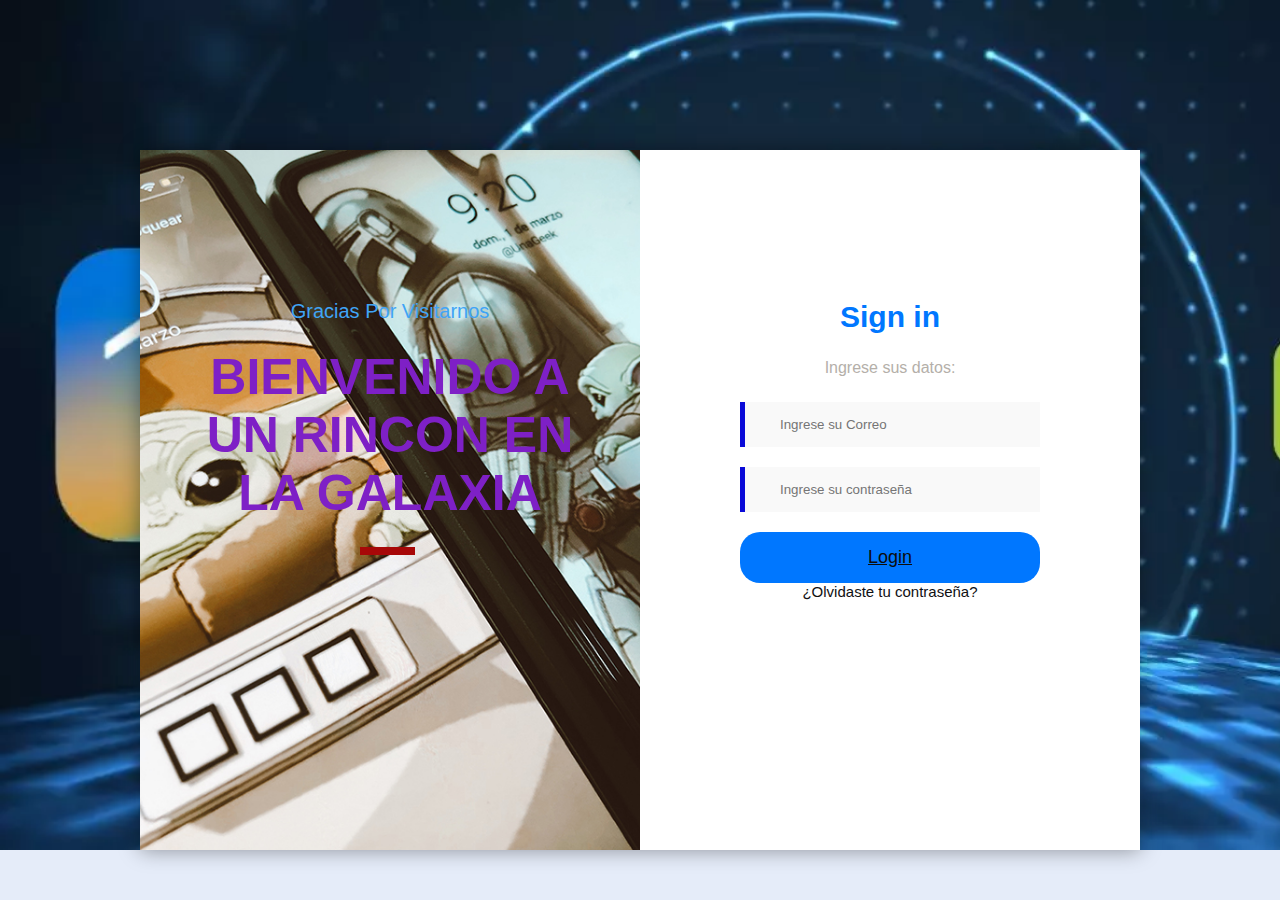
<file: Examen Programación/Examen Programación/index.html>
<!DOCTYPE html>
<html lang="en">

<head>
    <meta charset="UTF-8">
    <meta http-equiv="X-UA-Compatible" content="IE=edge">
    <meta name="viewport" content="width=device-width, initial-scale=1.0">
    <title>Login</title>
    <link rel="stylesheet" href="style.css">
    
</head>

<body>
    


    <div class="container">

        <div class="info">
            <p class="txt-1"> Gracias por visitarnos</p>
            <h2>Bienvenido a un rincon en la galaxia</h2>
            <hr />

            <p class="txt-2">

            </p>

           
        </div>

        <from class="form">
            <h2>Sign in</h2>
              
            
            <p>
                Ingrese sus datos:
            </p>
            <div class="inputs">

                <input type="email" class="box" placeholder="Ingrese su Correo">
                <input type="Password" class="box" placeholder="Ingrese su contraseña">
                
                <a href="indeex.html"
                target="_blank"
                >Login</a>

                <a1 href="a1">¿Olvidaste tu contraseña?</a1>

               

            </div>
        </from>

    </div>



</body>

</html>
</file>
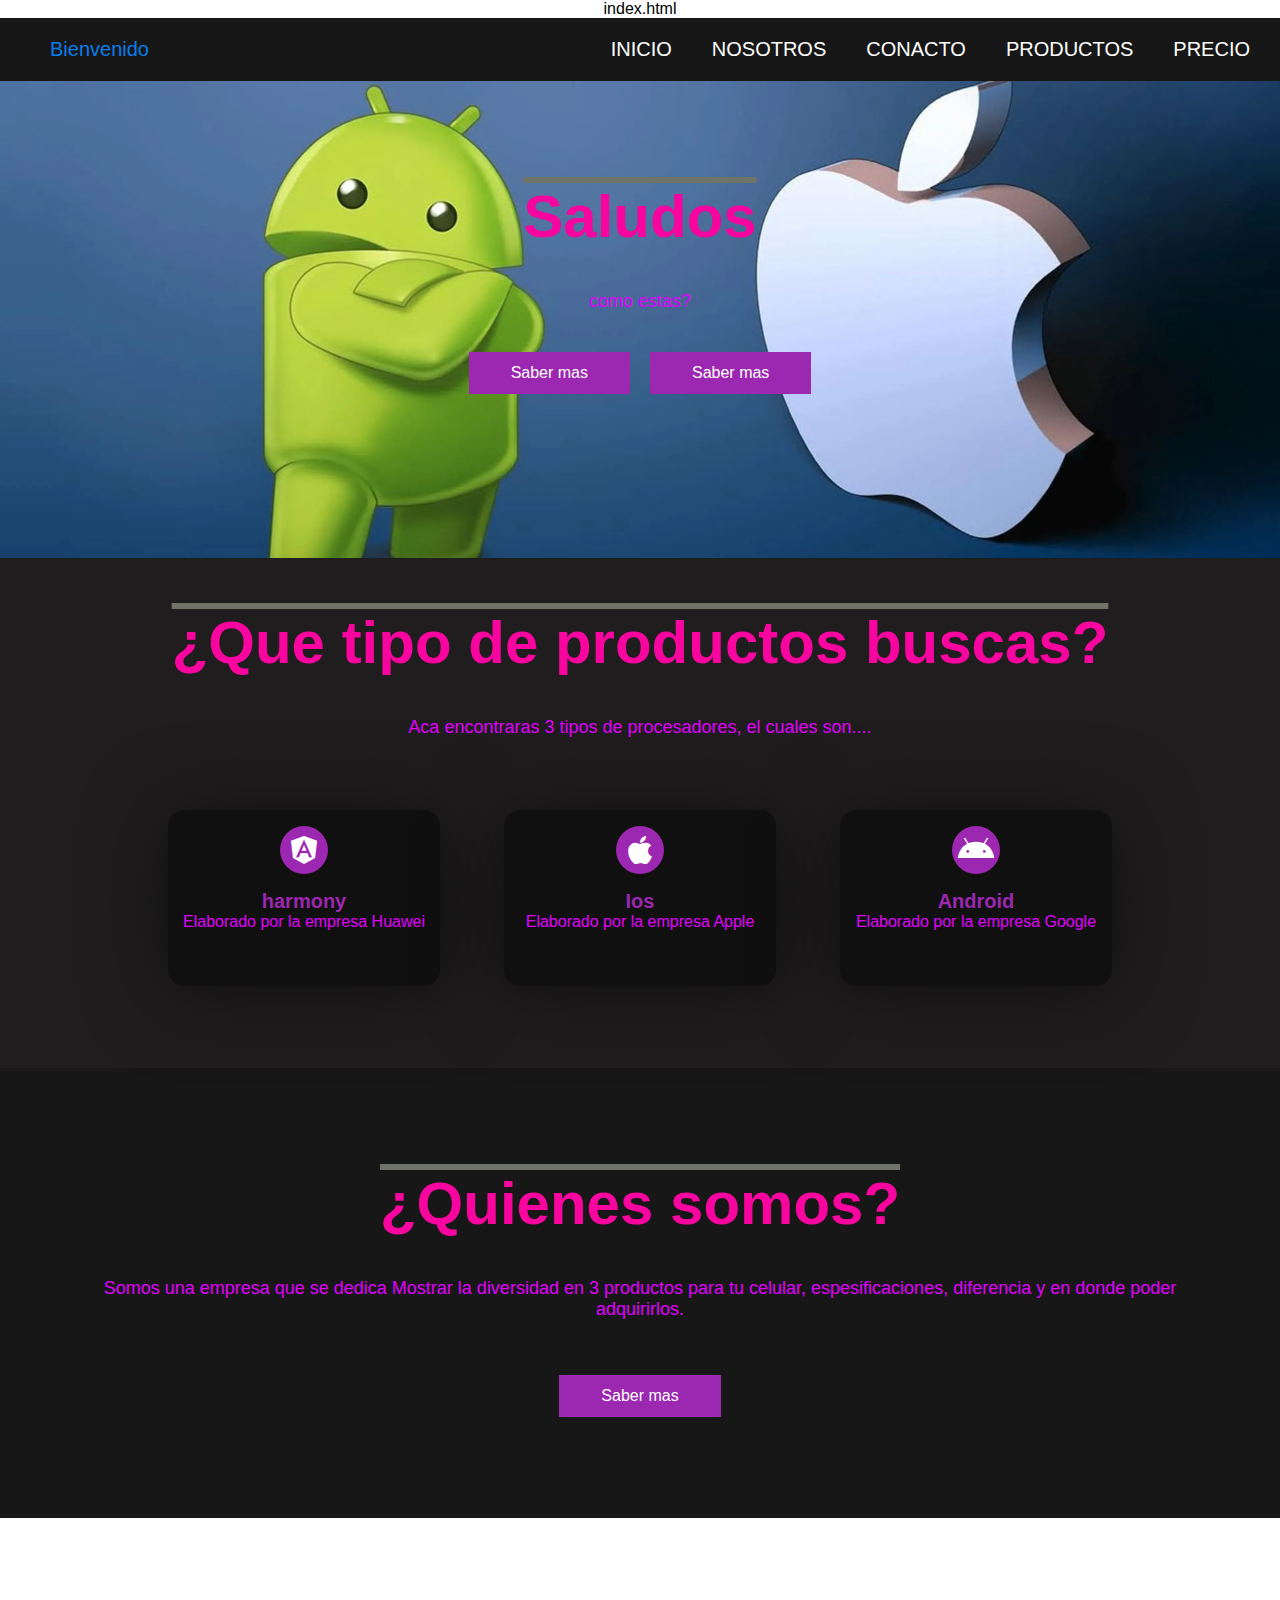
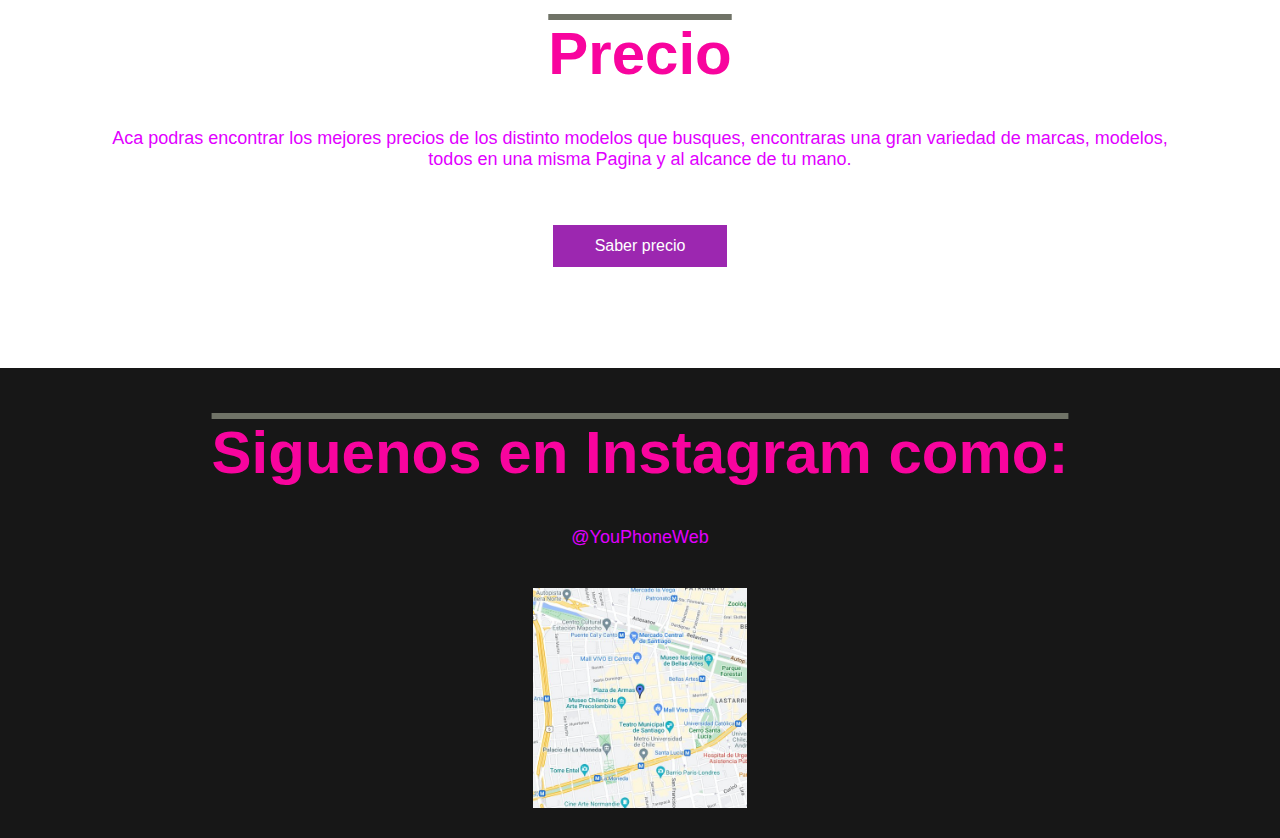
<file: Examen Programación/Examen Programación/indeex.html>
index.html
<!DOCTYPE html>
<html lang="en">
<head>
    <meta charset="UTF-8">
    <meta http-equiv="X-UA-Compatible" content="IE=edge">
    <meta name="viewport" content="width=device-width, initial-scale=1.0">
    <link rel="stylesheet" href="https://cdnjs.cloudflare.com/ajax/libs/font-awesome/5.15.1/css/all.min.css">
    <link rel="stylesheet" href="style2.css">
    <title>YouPhoneWeb</title>

</head>
<body>

    <div class="head">

        <div class="logo">
            <a href="#">Bienvenido</a>
        </div>

        <nav class="navbar">
            <a href="#">Inicio</a>
            <a href="#">Nosotros</a>
            <a href="#">Conacto</a>
            <a href="#">Productos</a>
            <a href="#">Precio</a>
        </nav>

    </div>

    <header class="content header">
        <h2 class="title">Saludos</h2>
        <p>
            como estas?
        </p>

        <div class="btn-home">
            <a href="#" class="btn">Saber mas</a>
            <a href="#" class="btn">Saber mas</a>
        </div>
    </header>

    <section class="content sau">

        <h2 class="title">¿Que tipo de productos buscas?</h2>
        <p>Aca encontraras 3 tipos de procesadores, el cuales son....
        <div class="box-container">

            <div class="box">
                <i class="fab fa-angular"></i>
                <h3>harmony</h3>
                <p>Elaborado por la empresa Huawei </p>
            </div>
            <div class="box">
                <i class="fab fa-apple"></i>
                <h3>Ios</h3>
                <p>Elaborado por la empresa Apple</p>
            </div>
            <div class="box">
                <i class="fab fa-android"></i>
                <h3>Android</h3>
                <p>Elaborado por la empresa Google</p>
            </div>

        </div>

    </section>

    <section class="content about">

        <h2 class="title">¿Quienes somos?</h2>
        <p>Somos una empresa que se dedica Mostrar la diversidad en
            3 productos para tu celular, espesificaciones, diferencia
            y en donde poder adquirirlos.
        </p>

        <a href="#" class="btn">Saber mas</a>

    </section>

    <section class="content price">

        <article class="contain">
            <h2 class="title">Precio</h2>
            <p>Aca podras encontrar los mejores precios de los 
                distinto modelos que busques, encontraras una gran
                variedad de marcas, modelos, todos en una misma Pagina
                y al alcance de tu mano.
            </p>

            <a href="#" class="btn">Saber precio</a>

        </article>

    </section>

    <section class="content contact">
        <h2 class="title">Siguenos en Instagram como:</h2>
        <p>@YouPhoneWeb</p>
        <figure class="map">
            <img src="plazaDeArmas.jpg" height="220px" width="100%" alt="mapa">
        </figure>
    </section>
    
</body>
</html>
</file>
<file: Examen Programación/Examen Programación/style.css>
* {
    margin: 0;
    padding: 0;
    box-sizing: border-box;
   
}
body {
    background-color: #E5ECF9;
    font-family: Arial, Helvetica, sans-serif;
    background-image: url(fondologin.jpg);
    background-size: cover;
    background-repeat: no-repeat;

}

.container {
    display: flex;
    height: 700px;
    width: 1000px;
    box-shadow: 0 0 20px rgba(0, 0, 0, 0.4);
    margin: auto;
    margin-top: 150px;
}

.info {
    background-image: url(pantallas.jpg);
    background-position: center center ;
    background-repeat: no-repeat;
    background-size: cover;
    text-align: center;
    padding: 150px 50px;
    width: 50%;
}

.txt-1 {
    color: #40a4f6;
    text-transform: capitalize;
    font-size: 20px;
    margin-bottom: 25px;
}

.info h2 {
    color: #7e20c6;
    text-transform: uppercase;
    text-transform: arial;
    font-size: 50px;
    margin-bottom: 25px;
}

.info hr {
    width: 55px;
    border: 4px solid #a70808;
    margin-left: 170px;
    margin-bottom: 25px;
}

.txt-2 {
    color: #fff;
    font-size: 18px;
}

.form {
    padding: 150px 100px;
    width: 50%;
    text-align: center;
    background-color: #fff;
}

.form h2 {
    color: rgb(0, 119, 255);
    font-size: 30px;
    margin-bottom: 25px;
}

.form p {
    font-size: 16px;
    color:rgb(180, 175, 169);
    margin-bottom: 25px;
}

.inputs {
    display: flex;
    flex-direction: column;
}

.box {
    outline: none;
    border-color: rgb(10, 10, 216);
    border-width: 0px 0px 0px 5px;
    border-style: solid;
    padding: 15px 35px;
    margin-bottom: 20px;
    background-color: #f9f9f9;
}

.inputs a1 {

    color: rgb(16, 16, 19);
    text-decoration: none;
    font-size: 15px;
    margin-bottom: 35px;
}

.inputs a {
    background-color: rgb(0, 119, 255);
    padding: 15px;
    bottom: 0;
    color: #0c0c0c;
    font-size: 18px;
    text-transform: arial;
    border-radius: 20px;
}

@media(max-width: 990px) {
    .container{
        width: 350px;
        height: 600px;
        margin-top: 100px;
    }

    .info {
        display: none;
    }

    .form {
        width: 100%;
        padding: 30px;
    }

    .form h2 {
        margin-top: 40px;
    }
}
</file>
<file: Examen Programación/Examen Programación/style2.css>
*{
    margin: 0;
    padding: 0;
    border: 0;
    font-size: 100%;
    vertical-align: baseline;
}

body {
    text-align: center;
    font-family: sans-serif;
}

.head {
    display: flex;
    align-items: center;
    justify-content: space-between;
    height: 63px;
    background: #171717;
    position: fixed;
    width: 100%;
    z-index: 100;
}

.navbar {
    display: flex;
    margin-right: 10px;
}

.logo {
    margin-left: 50px;
}

.logo a {
    text-decoration: none;
    color: #077eed;
    text-transform: arial;
    font-size: 20px;
}

.navbar a {
    display: block;
    padding: 20px 20px;
    color: #fff;
    text-decoration: none;
    text-transform: uppercase;
    font-size: 20px;
}

.navbar a:hover {
    background: #3f3f3f;
}

.header {
    display: flex;
    justify-content: center;
    align-items: center;

}

.header {
    height: 60vh !important;
    background: url(fondo.jpg) no-repeat center;
    background-size: cover;
}

.title {
    margin-bottom: 40px;
    font-size: 60px;
    font-weight: 600;
    text-transform: arial;
    text-decoration-line: overline;
    text-decoration-color: rgb(112, 115, 103);
   
    color: #f8049e;
}

p {
    margin-bottom: 40px;
    font-size: 18px;
    color: #e100ff;
    padding: 0 100px;
}

.btn {
    display: inline-block;
    margin-top: 15px;
    padding: 10px 40px;
    border: 2px solid #9c27b0;
    color: #fff;
    text-decoration: none;
    background: #9c27b0;
}

.btn:hover {
    background: none;
    
}

.btn-home {
    display: flex;
}

.btn-home a {
    margin: 0 10px;
}


.content {
    height: 50vh;
    display: flex;
    flex-direction: column;
    justify-content: center;
    align-items: center;
}

.sau {
    padding: 30px;
    background: #1f1d1d
}

.box-container {
    display: flex;
    justify-content: center;
    flex-wrap: wrap;
    text-align: center;

}

.box-container .box {
    height: 11rem;
    width: 17rem;
    background: #101010;
    text-align: center;
    border-radius: 1rem;
    box-shadow: 0 .3rem 5rem rgba(0, 0 , 0, .5);
    margin: 2rem;   
}

.box-container .box i {
    height: 3rem;
    width: 3rem;
    line-height: 3rem;
    text-align: center;
    border-radius: 50%;
    color: #fff;
    background: #9c27b0;
    font-size: 2rem;
    margin: 1rem 0;

}

.box-container .box h3 {
    font-size: 20px;
    color: #9c27b0;

}

.box-container .box p {
    padding: 0 15px;
    font-size: 16px;
}

.about {
    background: #171717;
}

.price {
    background: url(imagenfondo.jpg) no-repeat center;
    background-attachment: fixed;
    background-size: cover;
    text-align: center;
}


.contact {
    padding-top: 20px;
    background: #171717;
    padding-bottom: 0;
}


@media (max-width: 768px) {

    .title {
        margin-bottom: 0;
        font-size: 40px;
    }

    .sau {
        height: 100vh;
    }

    .navbar {
        display: none;
    }
   
    
}
</file>
